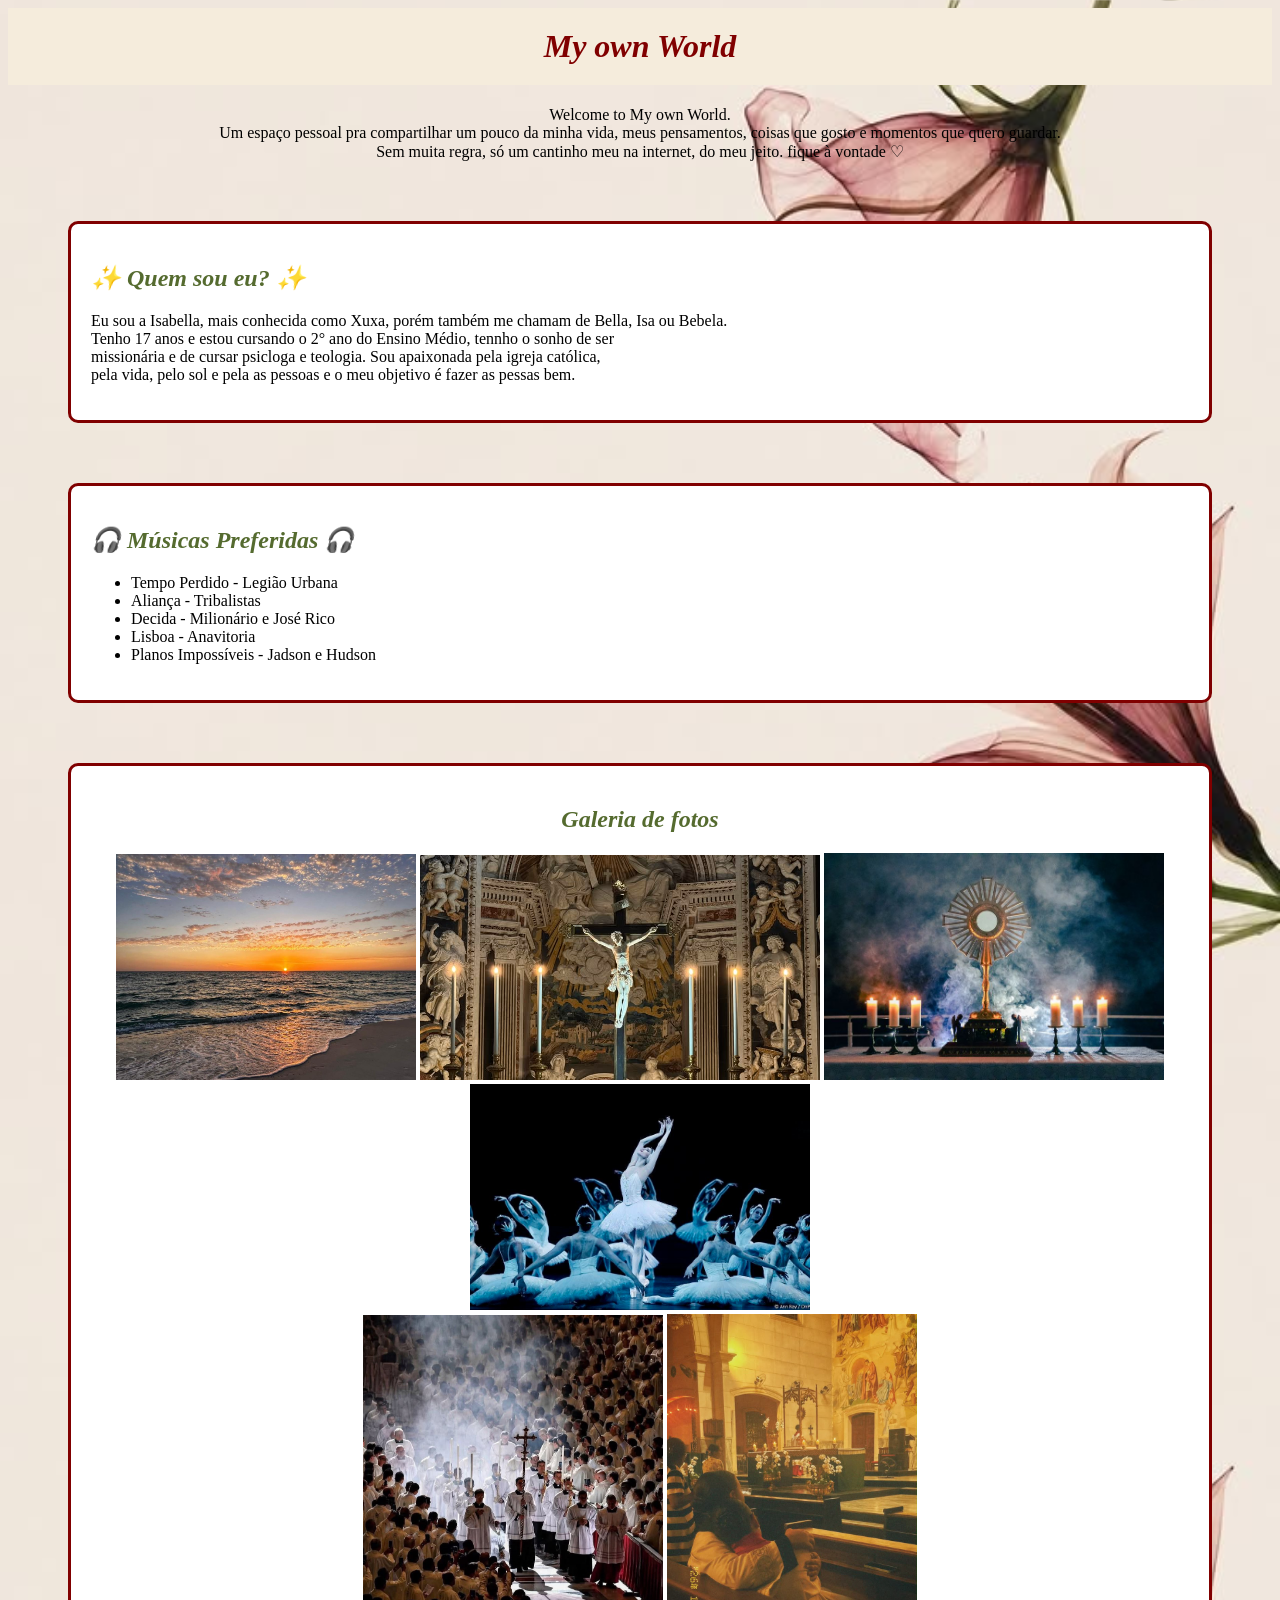
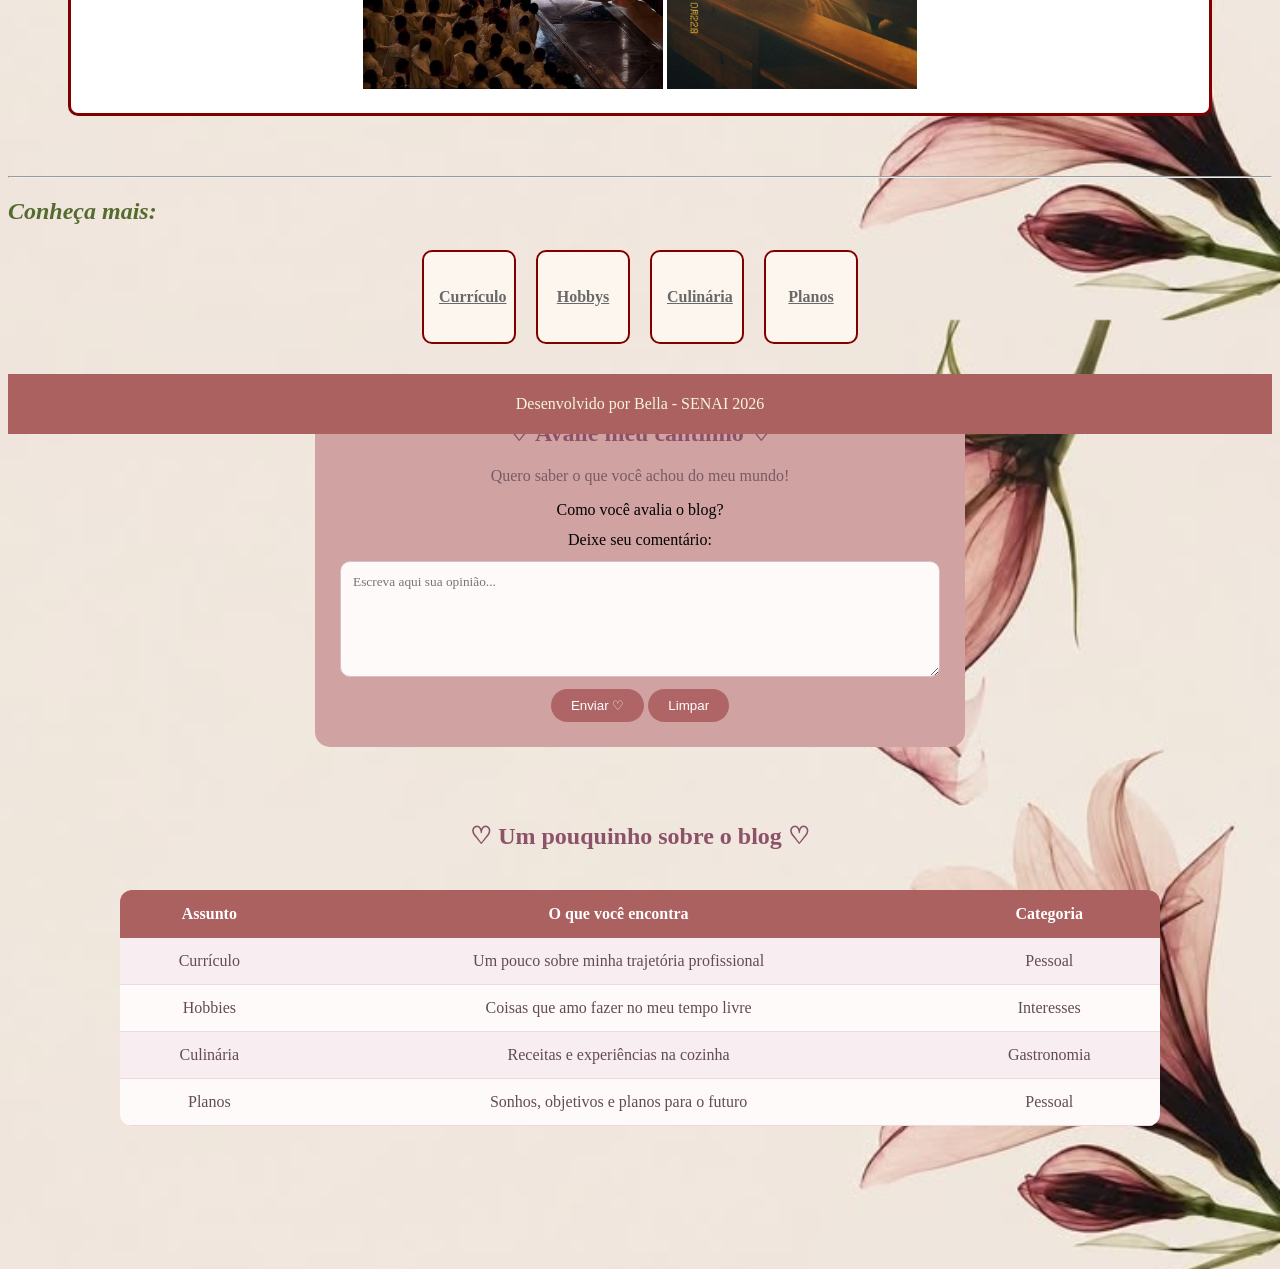
<file: index.html>
<!DOCTYPE html>
<html lang="pt-BR">
<head>
    <meta charset="UTF-8">
    <meta name="viewport" content="width=device-width, initial-scale=1.0">
    <meta name="description" content="Blog pessoal">
    <title>Blog pessoal</title>
    <link rel="stylesheet" href="style.css">
<body>
    <header></header>
    <center>
        <h1 class="inicio"><em>My own World</em></h1>
        <p>Welcome to My own World. <br>Um espaço pessoal pra compartilhar um pouco da minha vida, meus pensamentos, coisas que gosto e momentos que quero guardar. <br>Sem muita regra, só um cantinho meu na internet, do meu jeito. fique à vontade ♡</p>
    </center>
    </header>
    <div class="blocos">
    <h2><i>✨ Quem sou eu? ✨</i></h2>
        <p>
            Eu sou a Isabella, mais conhecida como Xuxa, porém também me chamam de Bella, Isa ou Bebela.<br>Tenho 17 anos e estou cursando o 2° ano do Ensino Médio, tennho o sonho de ser <br>missionária e de cursar psicloga e teologia. Sou apaixonada pela igreja católica, <br>pela vida, pelo sol e pela as pessoas e o meu objetivo é fazer as pessas bem.
        </p>
    </div>
    <div class="blocos">
    <h2><i>🎧 Músicas Preferidas 🎧</i></h2>
        <ul>
            <li>Tempo Perdido - Legião Urbana</li>
            <li>Aliança - Tribalistas</li>
            <li>Decida - Milionário e José Rico</li>
            <li>Lisboa - Anavitoria</li>
            <li>Planos Impossíveis -  Jadson e Hudson</li>
        </ul>
    </div>
    <div class="blocos">
    <center>
    <h2><i>Galeria de fotos</i></h2>
        <img src="foto praia.jpg" alt="Viagem a Praia" width="300">
        <img src="foto de igreja.jpg" alt="Igreja" width="400">
        <img src="adoração.jpg" alt="Adoração" width="340"> 
        <img src="ballet.jpg" alt="Ballet" width="340"><br>
        <img src="acolitato.jpg" alt="Servir com amor" width="300">
        <img src="missão.jpg" alt="Missão" width="250">
    </center>
    </div>
     <hr>
    <h2><i>Conheça mais:</i></h2>
    <section class="cards">
         
            <article class="card">
                <h4><a href="curriculo.html">Currículo</a></h4>
            </article>
            <article class="card">
                <h4><a href="hobby.html">Hobbys</a></h4>
            </article>
            <article class="card">
                <h4><a href="culinaria.html">Culinária</a></h4>
            </article>
            <article class="card">
                <h4><a href="planos.html">Planos</a></h4>
            </article>
        </section>
    <div>

    <section class="avaliacao">
        <h2>♡ Avalie meu cantinho ♡</h2>
        <p>Quero saber o que você achou do meu mundo!</p>

        <form>
            <label>Como você avalia o blog?</label>
            <label for="comentario">Deixe seu comentário:</label>
            <textarea id="comentario" placeholder="Escreva aqui sua opinião..." required></textarea>

            <div class="botoes">
                <button type="submit">Enviar ♡</button>
                <button type="reset">Limpar</button>
            </div>
        </form>
    </section>

    <section class="resumo">
        <h2>♡ Um pouquinho sobre o blog ♡</h2>

        <div class="tabela-container">
            <table>
                <tr>
                    <th>Assunto</th>
                    <th>O que você encontra</th>
                    <th>Categoria</th>
                </tr>
                <tr>
                    <td>Currículo</td>
                    <td>Um pouco sobre minha trajetória profissional</td>
                    <td>Pessoal</td>
                </tr>
                <tr>
                    <td>Hobbies</td>
                    <td>Coisas que amo fazer no meu tempo livre</td>
                    <td>Interesses</td>
                </tr>
                <tr>
                    <td>Culinária</td>
                    <td>Receitas e experiências na cozinha</td>
                    <td>Gastronomia</td>
                </tr>
                <tr>
                    <td>Planos</td>
                    <td>Sonhos, objetivos e planos para o futuro</td>
                    <td>Pessoal</td>
                </tr>
            </table>
        </div>
    </section>

        <!--<h2><i>Avalie nosso Blog</i></h2>
         <form>
            <input type="text" placeholder="Escreva o que achou do blog" size="50" required>
            <br><br>
            <button type="submit"><b>Enviar</b></button>
            <button type="reset"><b>Limpar</b></button>
        </form>
    </div>

    <section>
        <h2>Resumo do Blog</h2>

        <table border="1" >
            <tr>
                <th>Assunto</th>
                <th>Descrição</th>
                <th>Categoria</th>
            </tr>
            <tr>
                <td>Curriculo</td>
                <td>Descrever a formação profissional</td>
                <td>Pessoal</td>
            </tr>

            <tr>
                <td>Hobbys</td>
                <td>Descrever os hobbys</td>
                <td>Pessoal</td>
            </tr>

            <tr>
                <td>Culinária</td>
                <td>Informar sobre receitas</td>
                <td>Pessoal</td>
            </tr>
            <tr>
                <td>Planos</td>
                <td>Informar os planos</td>
                <td>Pessoal</td>
            </tr>
        </table>
    </section>
    <br><br>-->
    <footer class="rodape">
            <p>Desenvolvido por Bella - SENAI 2026</p>
    </footer>
</body>
</html>
</file>
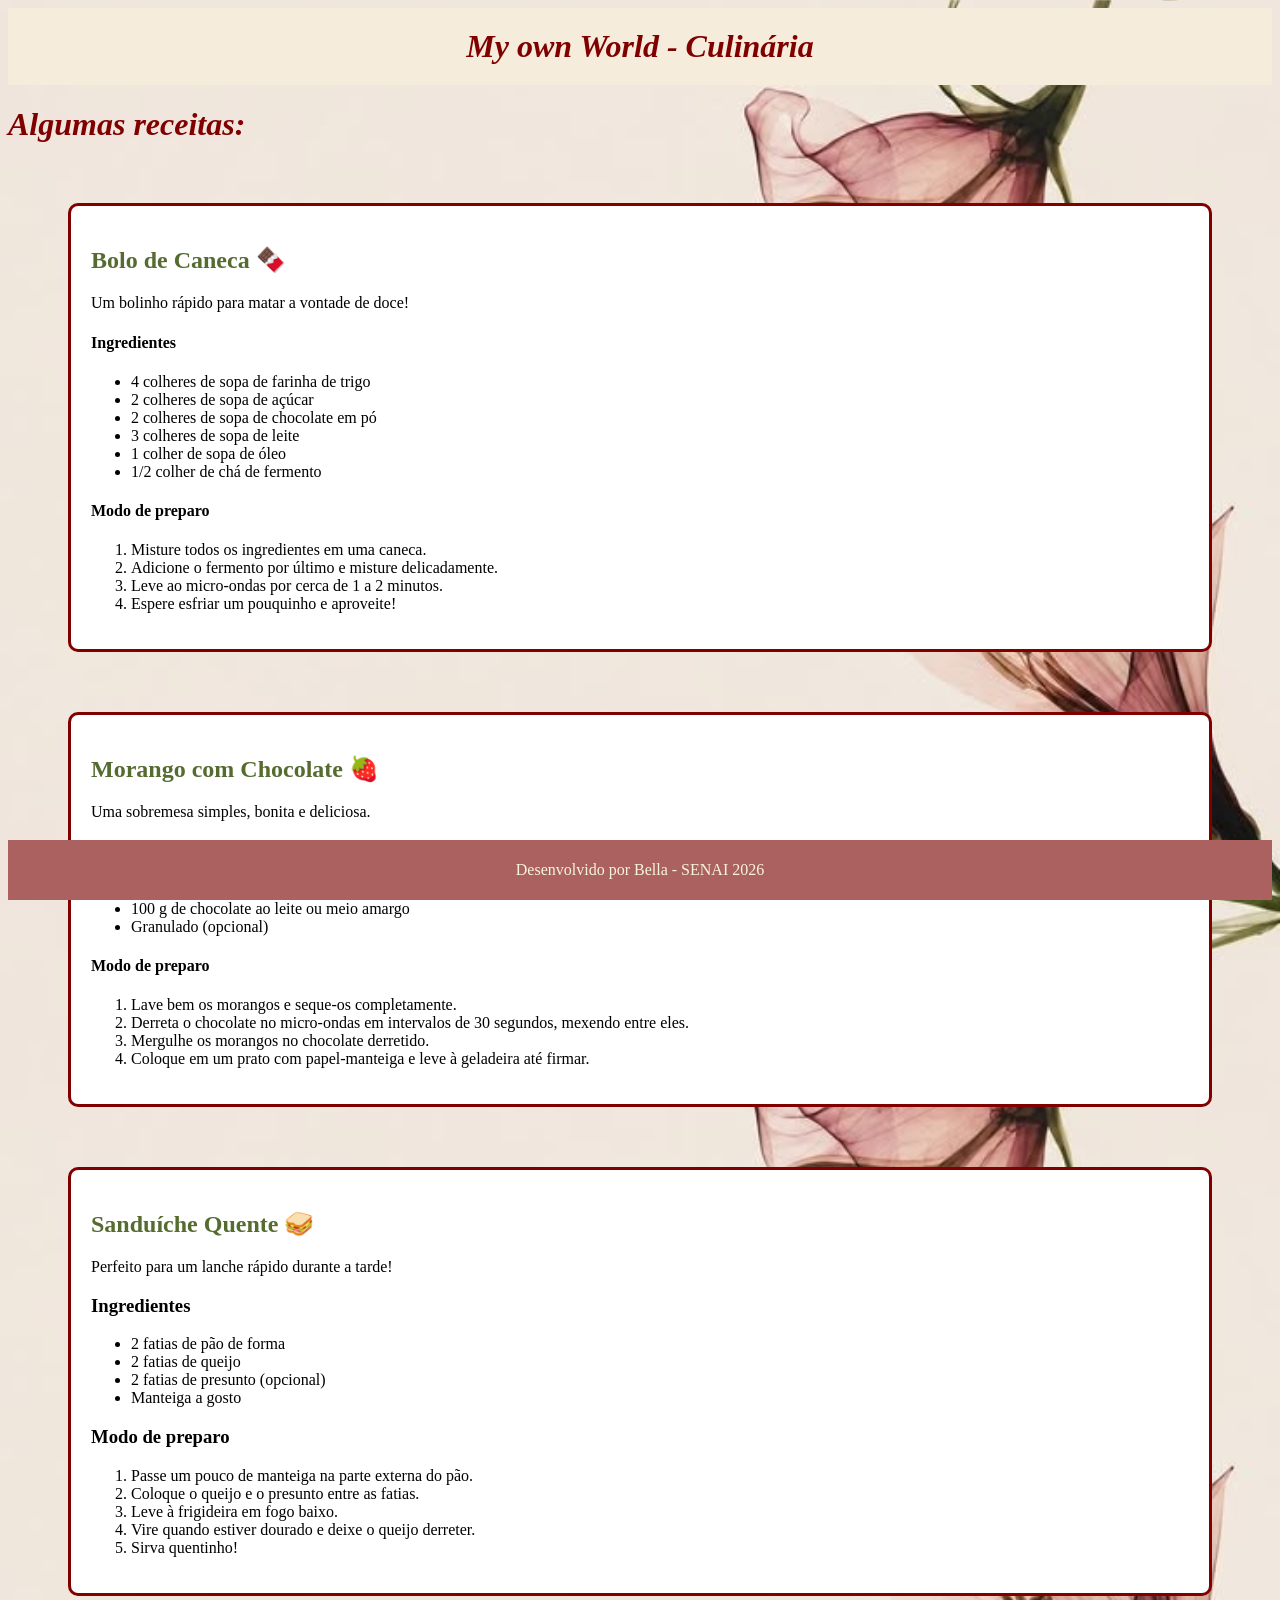
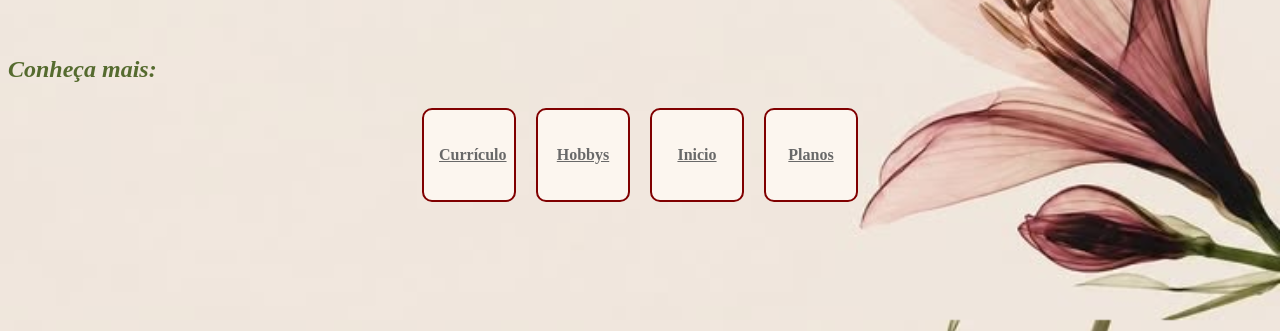
<file: culinaria.html>
<!DOCTYPE html>
<html lang="pt-BR">
<head>
    <meta charset="UTF-8">
    <meta name="viewport" content="width=device-width, initial-scale=1.0">
    <meta name="description" content="Blog pessoal">
    <title>My own World - Culinária</title>
    <link rel="stylesheet" href="style.css">
</head>
<body>
    <center>
    <h1 class="inicio"><em>My own World - Culinária</em></h1>
    </center>
    <h1><em>Algumas receitas:</em></h1>
    <section>
        <div class="blocos">
        <h2>Bolo de Caneca 🍫</h2>
        <p>Um bolinho rápido para matar a vontade de doce!</p>
        <h4>Ingredientes</h4>
        <ul>
            <li>4 colheres de sopa de farinha de trigo</li>
            <li>2 colheres de sopa de açúcar</li>
            <li>2 colheres de sopa de chocolate em pó</li>
            <li>3 colheres de sopa de leite</li>
            <li>1 colher de sopa de óleo</li>
            <li>1/2 colher de chá de fermento</li>
        </ul>
        <h4>Modo de preparo</h4>
        <ol>
            <li>Misture todos os ingredientes em uma caneca.</li>
            <li>Adicione o fermento por último e misture delicadamente.</li>
            <li>Leve ao micro-ondas por cerca de 1 a 2 minutos.</li>
            <li>Espere esfriar um pouquinho e aproveite!</li>
        </ol>
        </div>
        <div class="blocos">
            <h2>Morango com Chocolate 🍓</h2>
            <p>Uma sobremesa simples, bonita e deliciosa.</p>
            <h4>Ingredientes</h4>
                <ul>
                    <li>1 caixa de morangos</li>
                    <li>100 g de chocolate ao leite ou meio amargo</li>
                    <li>Granulado (opcional)</li>
                </ul>
                <h4>Modo de preparo</h4>
                <ol>
                    <li>Lave bem os morangos e seque-os completamente.</li>
                    <li>Derreta o chocolate no micro-ondas em intervalos de 30 segundos, mexendo entre eles.</li>
                    <li>Mergulhe os morangos no chocolate derretido.</li>
                    <li>Coloque em um prato com papel-manteiga e leve à geladeira até firmar.</li>
                </ol>
        </div>
        <div class="blocos">
            <h2>Sanduíche Quente 🥪</h2>
                <p>Perfeito para um lanche rápido durante a tarde!</p>
                <h3>Ingredientes</h3>
                <ul>
                    <li>2 fatias de pão de forma</li>
                    <li>2 fatias de queijo</li>
                    <li>2 fatias de presunto (opcional)</li>
                    <li>Manteiga a gosto</li>
                </ul>
                <h3>Modo de preparo</h3>
                <ol>
                    <li>Passe um pouco de manteiga na parte externa do pão.</li>
                    <li>Coloque o queijo e o presunto entre as fatias.</li>
                    <li>Leve à frigideira em fogo baixo.</li>
                    <li>Vire quando estiver dourado e deixe o queijo derreter.</li>
                    <li>Sirva quentinho!</li>
                </ol>
        </div>
        </section>

        <h2><i>Conheça mais:</i></h2>
    <section class="cards">
         
            <article class="card">
                <h4><a href="curriculo.html">Currículo</a></h4>
            </article>
            <article class="card">
                <h4><a href="hobby.html">Hobbys</a></h4>
            </article>
            <article class="card">
                <h4><a href="index.html">Inicio</a></h4>
            </article>
            <article class="card">
                <h4><a href="planos.html">Planos</a></h4>
            </article>
        </section>
    <br><br>
    <footer class="rodape">
            <p>Desenvolvido por Bella - SENAI 2026</p>
    </footer>
</body>
</html>
</file>
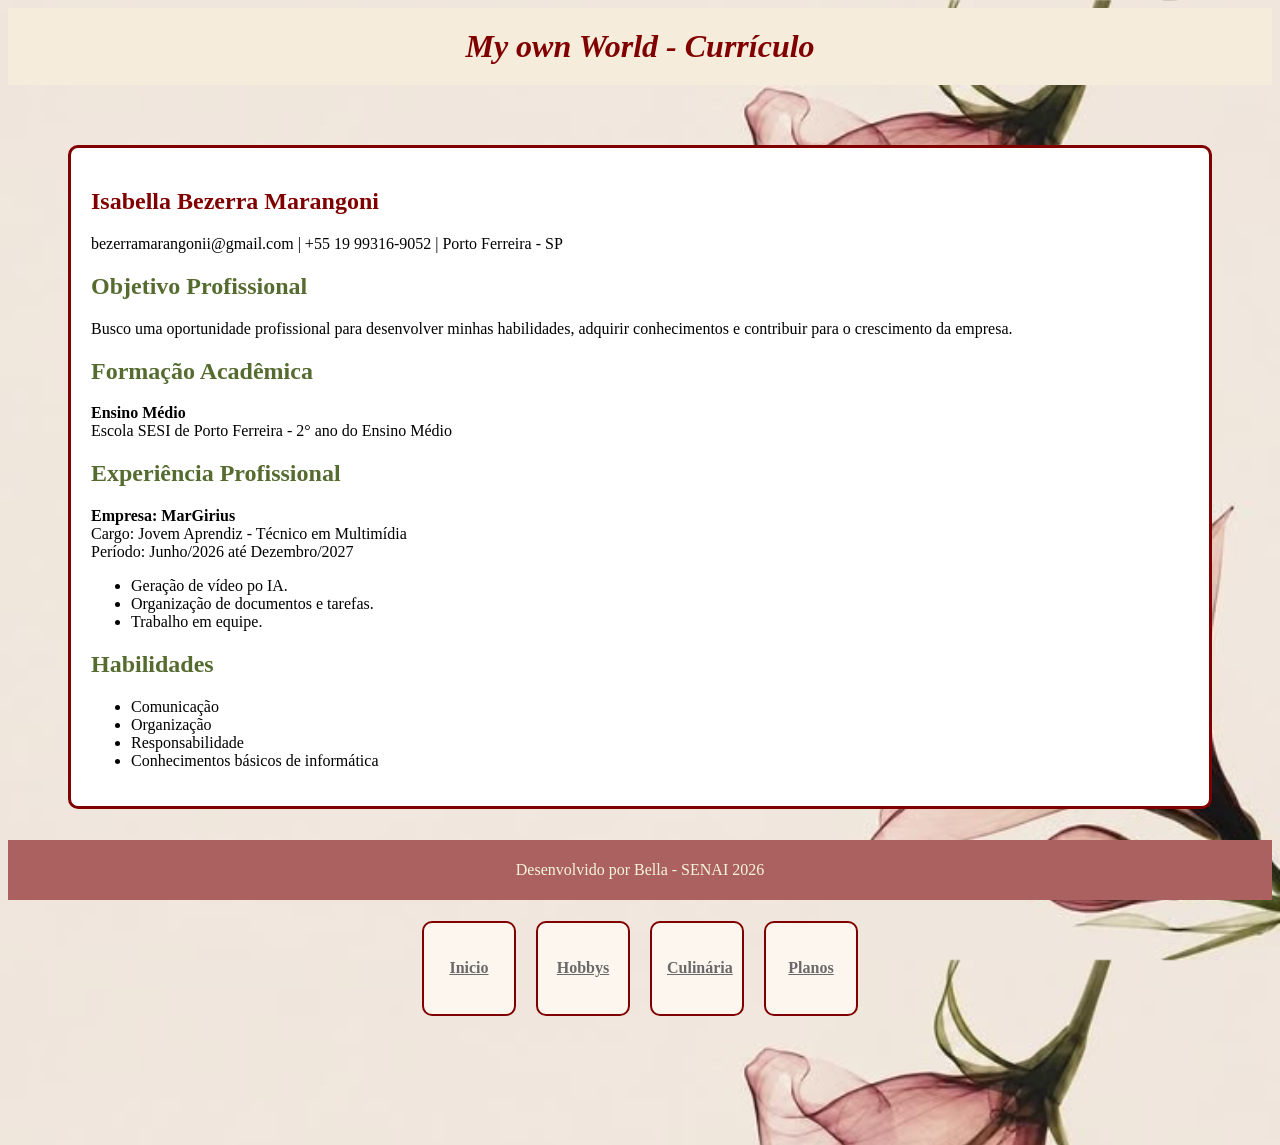
<file: curriculo.html>
<!DOCTYPE html>
<html lang="pt-BR">
<head>
    <meta charset="UTF-8">
    <meta name="viewport" content="width=device-width, initial-scale=1.0">
    <meta name="description" content="Blog pessoal">
    <title>My own World - Curriculo</title>
    <link rel="stylesheet" href="style.css">
</head>
<body>
    <center>
        <h1 class="inicio"><em>My own World - Currículo</em></h1>
    </center>
    <section class="blocos">
    <div class="curriculo">
        <header>
            <h1>Isabella Bezerra Marangoni</h1>
            <p>bezerramarangonii@gmail.com | +55 19 99316-9052 | Porto Ferreira - SP</p>
        </header>

        <section>
            <h2>Objetivo Profissional</h2>
            <p>
                Busco uma oportunidade profissional para desenvolver
                minhas habilidades, adquirir conhecimentos e contribuir
                para o crescimento da empresa.
            </p>
        </section>

        <section>
            <h2>Formação Acadêmica</h2>
            <p>
                <strong>Ensino Médio</strong><br>
                Escola SESI de Porto Ferreira - 2° ano do Ensino Médio
            </p>
        </section>

        <section>
            <h2>Experiência Profissional</h2>
            <p>
                <strong>Empresa: MarGirius</strong><br>
                Cargo: Jovem Aprendiz - Técnico em Multimídia<br>
                Período: Junho/2026 até Dezembro/2027
            </p>
            <ul>
                <li>Geração de vídeo po IA.</li>
                <li>Organização de documentos e tarefas.</li>
                <li>Trabalho em equipe.</li>
            </ul>
        </section>

        <section>
            <h2>Habilidades</h2>
            <ul>
                <li>Comunicação</li>
                <li>Organização</li>
                <li>Responsabilidade</li>
                <li>Conhecimentos básicos de informática</li>
            </ul>
        </section>
    </div>
    </section>
    <h2><u><i>Conheça mais:</i></u></h2>
    <section class="cards">
         
            <article class="card">
                <h4><a href="index.html">Inicio</a></h4>
            </article>
            <article class="card">
                <h4><a href="hobby.html">Hobbys</a></h4>
            </article>
            <article class="card">
                <h4><a href="culinaria.html">Culinária</a></h4>
            </article>
            <article class="card">
                <h4><a href="planos.html">Planos</a></h4>
            </article>
        </section>
    <br><br>
    <footer class="rodape">
            <p>Desenvolvido por Bella - SENAI 2026</p>
    </footer>
</body>
</html>
</file>
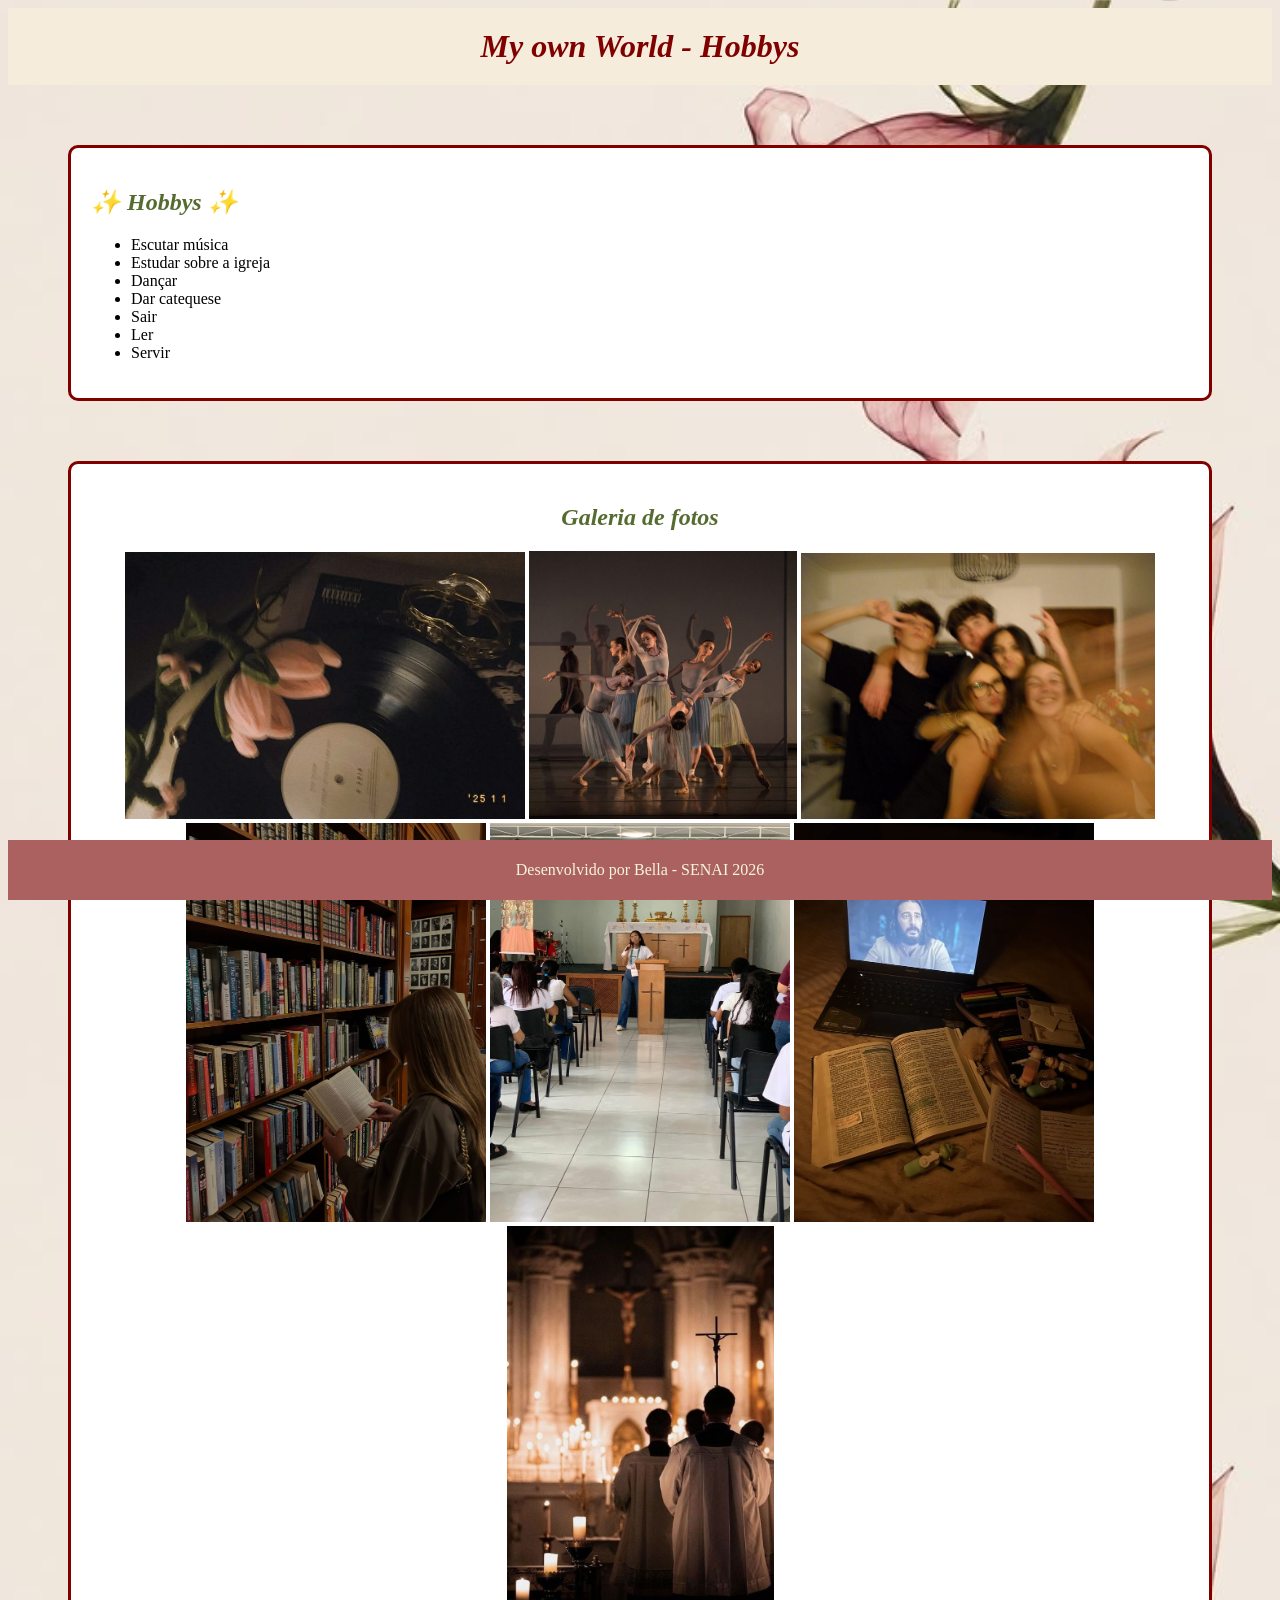
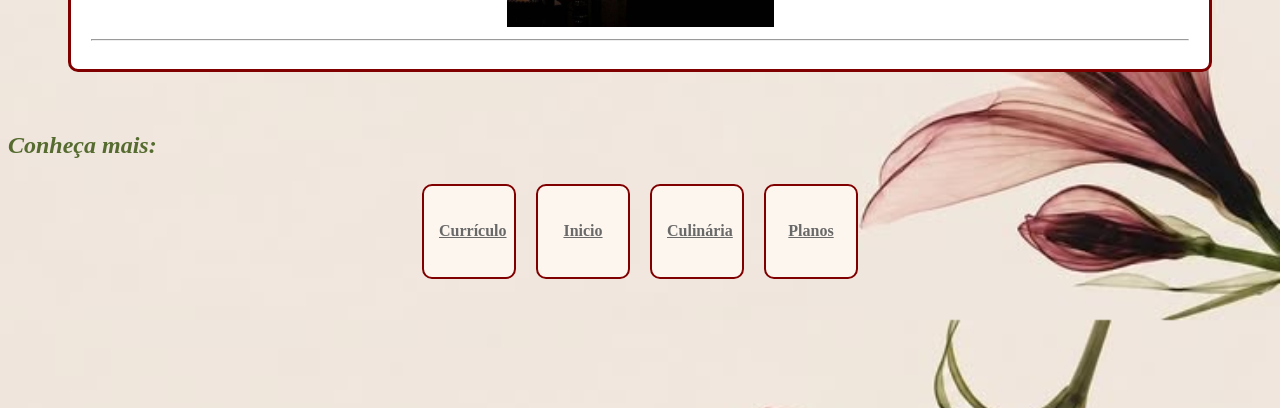
<file: hobby.html>
<!DOCTYPE html>
<html lang="pt-BR">
<head>
    <meta charset="UTF-8">
    <meta name="viewport" content="width=device-width, initial-scale=1.0">
    <meta name="description" content="Blog pessoal">
    <title>My own World - Hobbys</title>
    <link rel="stylesheet" href="style.css">
</head>
<body>
    <center>
        <h1 class="inicio"><em>My own World - Hobbys</em></h1>
    </center>
    <div class="blocos">
    <h2><i>✨ Hobbys ✨</i></h2>
    <ul>
        <li>Escutar música</li>
        <li>Estudar sobre a igreja</li>
        <li>Dançar</li>
        <li>Dar catequese</li>
        <li>Sair</li>
        <li>Ler</li>
        <li>Servir</li>
    </ul>
    </div>
    <div class="blocos">
     <center>
    <h2><i>Galeria de fotos</i></h2>
        <img src="escutar música.jpg" alt="Escutar Música" width="400">
        <img src="dançar.jpg" alt="Dançar" width="268"> 
        <img src="sair com os amigos.jpg" alt="Sair" width="354"><br>
        <img src="ler.jpg" alt="ler" width="300">
        <img src="dar catequese.jpg" alt="Dar catequese" width="300">
        <img src="estudar sobre a igreja.jpg" alt="Estudar sobre a igreja" width="300">
        <img src="servir.jpg" alt="Servir" width="267">
        <hr>
    </center>
    </div>
   <h2><i>Conheça mais:</i></h2>
    <section class="cards">
         
            <article class="card">
                <h4><a href="curriculo.html">Currículo</a></h4>
            </article>
            <article class="card">
               <h4><a href="index.html">Inicio</a></h4>
            </article>
            <article class="card">
                <h4><a href="culinaria.html">Culinária</a></h4>
            </article>
            <article class="card">
                <h4><a href="planos.html">Planos</a></h4>
            </article>
        </section>
    <br><br>
    <footer class="rodape">
            <p>Desenvolvido por Bella - SENAI 2026</p>
    </footer>
</body>
</html>
</file>
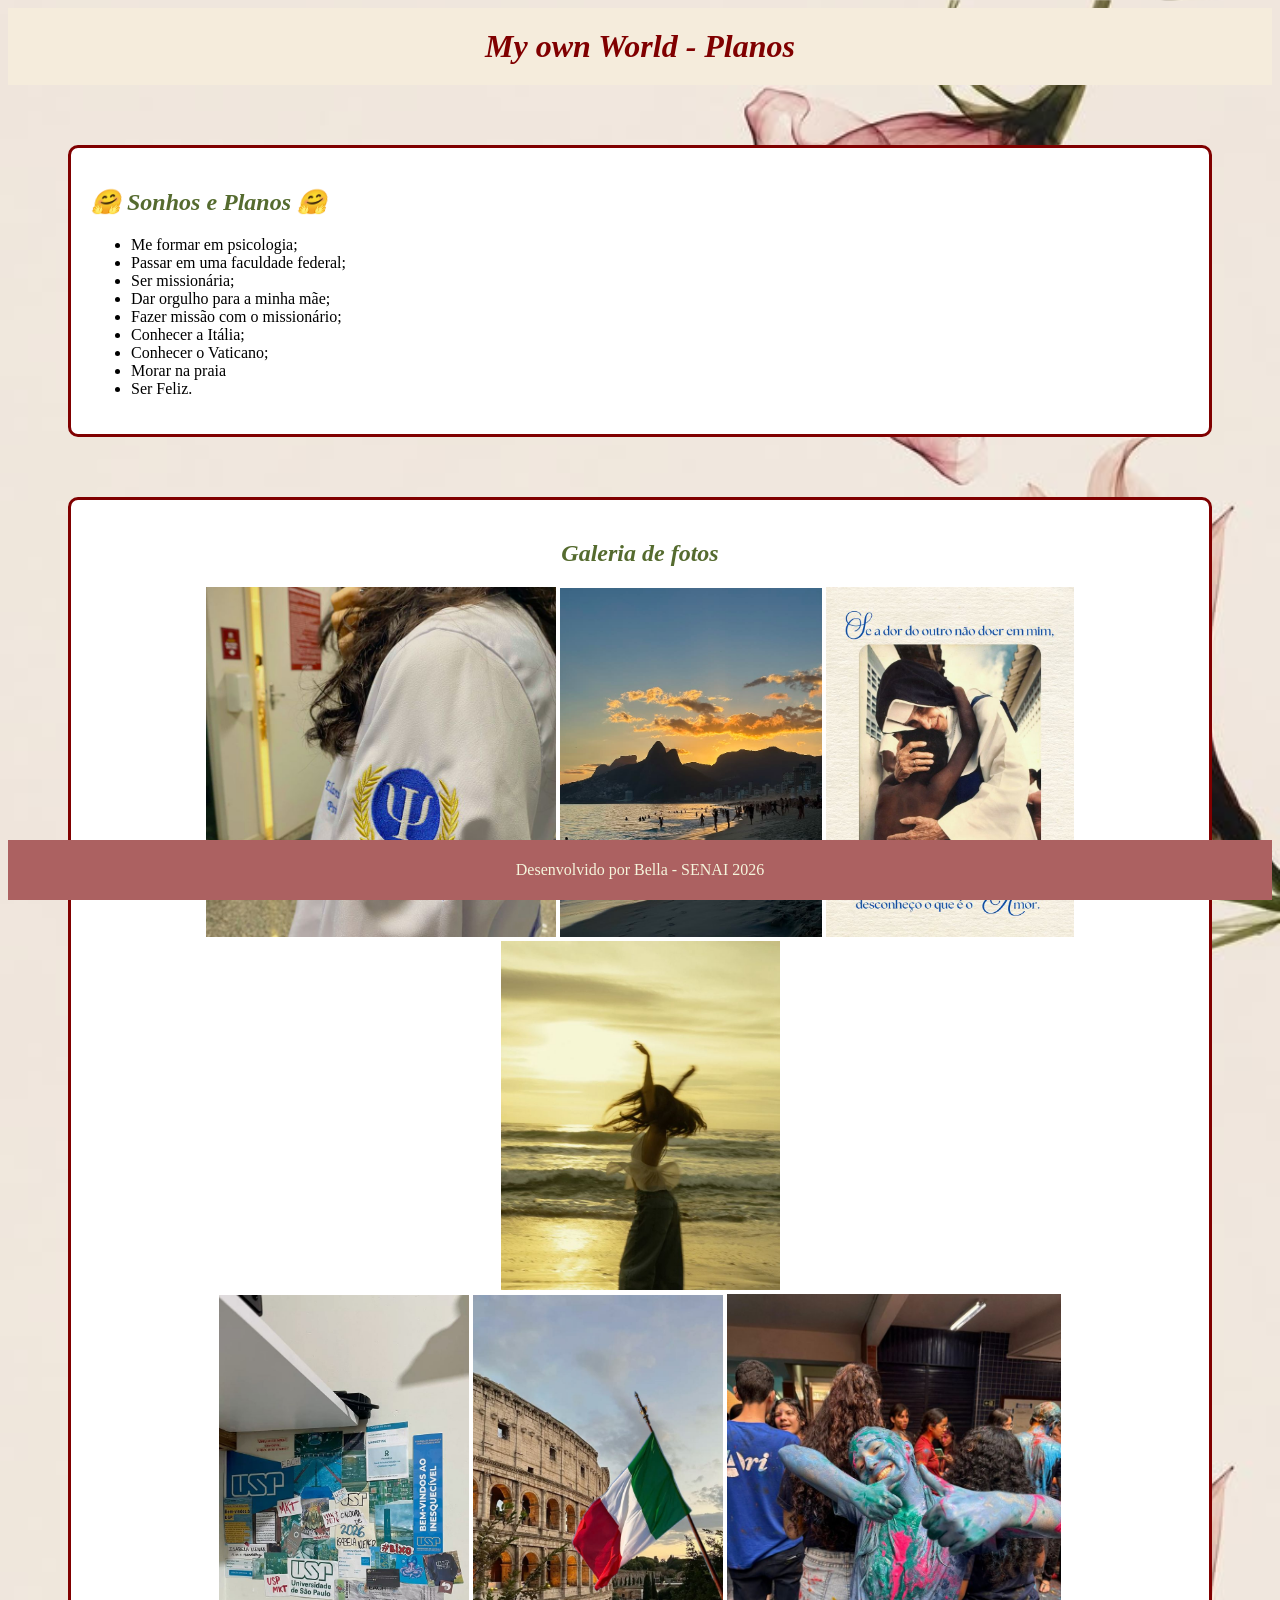
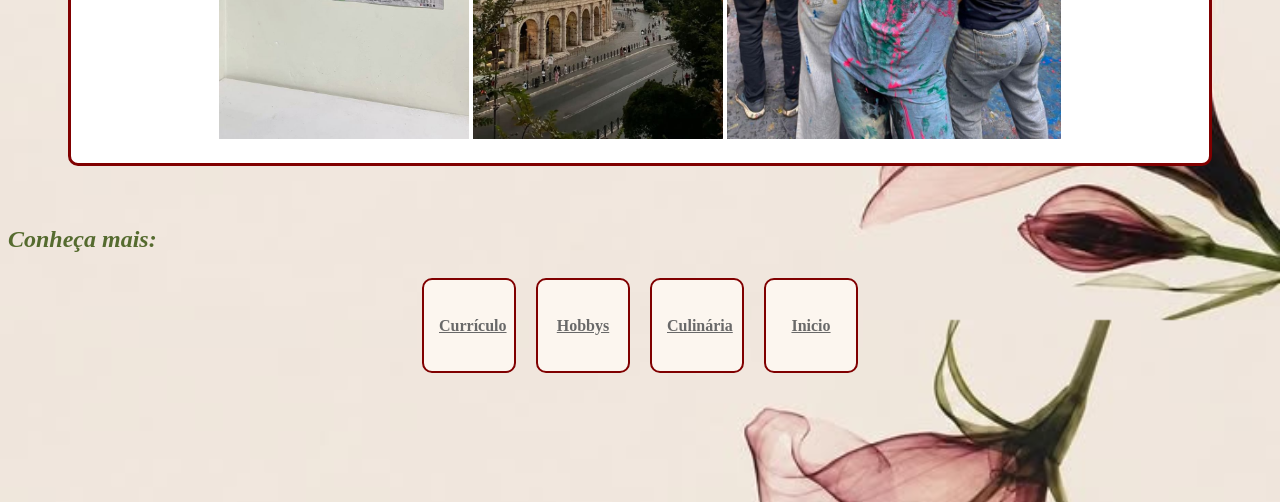
<file: planos.html>
<!DOCTYPE html>
<html lang="pt-BR">
<head>
    <meta charset="UTF-8">
    <meta name="viewport" content="width=device-width, initial-scale=1.0">
    <meta name="description" content="Blog pessoal">
    <title>My own World - Planos</title>
    <link rel="stylesheet" href="style.css">
</head>
<body>
     <center>
    <h1 class="inicio"><em>My own World - Planos</em></h1>
    </center>
    <div  class="blocos">
    <h2><em>🤗 Sonhos e Planos 🤗</em></h2>
    <ul>
        <li>Me formar em psicologia;</li>
        <li>Passar em uma faculdade federal;</li>
        <li>Ser missionária;</li>
        <li>Dar orgulho para a minha mãe;</li>
        <li>Fazer missão com o missionário;</li>
        <li>Conhecer a Itália;</li>
        <li>Conhecer o Vaticano;</li>
        <li>Morar na praia</li>
        <li>Ser Feliz.</li>
    </ul>
    </div>
    <div class="blocos">
     <center>
    <h2><i>Galeria de fotos</i></h2>
        <img src="me formar em psicologia.jpg" alt="Me formar em psicologia" width="350">
        <img src="praia.jpg" alt="Morar na praia" width="262">
        <img src="_Se a dor do outro não doer em mim, desconheço o que é o amor_.jpg" alt="Missão" width="248">
        <img src="ser feliz.jpg" alt="Ser feliz" width="279"><br>
        <img src="faculdade federal.jpg" alt="Faculdade Federal" width="250">
        <img src="itália.jpg" alt="Viajar para a Itália" width="250">
        <img src="trote de faculdade.jpg" alt="Trote de Aprovação" width="334"> 
    </center>
    </div>
    <h2><i>Conheça mais:</i></h2>
    <section class="cards">
         
            <article class="card">
                <h4><a href="curriculo.html">Currículo</a></h4>
            </article>
            <article class="card">
                <h4><a href="hobby.html">Hobbys</a></h4>
            </article>
            <article class="card">
                <h4><a href="culinaria.html">Culinária</a></h4>
            </article>
            <article class="card">
                <h4><a href="index.html">Inicio</a></h4>
            </article>
        </section>
    <br><br>
    <footer class="rodape">
            <p>Desenvolvido por Bella - SENAI 2026</p>
    </footer>
</body>
</html>
</file>
<file: style.css>
body{
    background-image: url(plano\ de\ fundo\ geral.jpg);
    background-repeat: repeat;
    background-position: center top;
    background-size: 100% auto;
}
h1{
    color: maroon;
}
h2{
    color: darkolivegreen;
}
button{
    background: rgb(172, 97, 97);
    color: white;
    border: none;
    padding: 12px 20px;
    cursor: pointer;
}
button:hover{ 
    background: bisque;
    color: black;
}
button:active{ 
    background: olive;
    color: bisque;
}
.card{
    width: 60px;
    padding: 15px;
    background-color: rgb(252, 246, 239);
    border: 2px solid maroon;
    border-radius: 10px;
    text-align: center;
    color: dimgray;
}
.cards{
    display: flex;
    justify-content: center;
    margin: 25px auto;
    gap: 20px;
}
a{
    color: dimgray;
}
.blocos{
    background-color: white;
    border: 3px solid maroon;
    border-radius: 10px;
    margin: 60px;
    padding: 20px;
}
.rodape{
    background-color: rgb(172, 97, 97);
    text-align: center;
    color: beige;
    padding: 5px;
    position: sticky;
    bottom: 0;
}
.inicio{
    background-color: rgb(245, 236, 220);
    padding: 20px;
    margin-top: 0;
    position: sticky;
    top: 0;
}
.avaliacao {
    text-align: center;
    padding: 25px;
    margin: 30px auto;
    max-width: 600px;
    border-radius: 15px;
    background-color: rgb(209, 162, 162);
}
.avaliacao h2, .resumo h2 {
    color: #8b5268;
}
.avaliacao p {
    color: #765c66;
}
.avaliacao form {
    display: flex;
    flex-direction: column;
    gap: 12px;
}
.avaliacao textarea {
    padding: 12px;
    border: 1px solid #d9bdc8;
    border-radius: 10px;
    resize: vertical;
    min-height: 90px;
    font-family: inherit;
    background-color: #fffafa;
}

.botoes button {
    padding: 9px 20px;
    border: none;
    border-radius: 20px;
    background-color: rgba(172, 97, 97, 0.925);
    color: white;
    cursor: pointer;
}
.botoes button:hover {
    background-color: #865269;
}
.resumo {
    margin: 35px auto;
    padding: 20px;
    text-align: center;
}
.tabela-container {
    overflow-x: auto;
}
.resumo table {
    width: 85%;
    margin: 20px auto;
    border-collapse: collapse;
    background-color: #fffafa;
    border-radius: 12px;
    overflow: hidden;
}
.resumo th {
    background-color:rgb(172, 97, 97);
    color: white;
    padding: 15px;
}
.resumo td {
    padding: 14px;
    color: #624b55;
    border-bottom: 1px solid #ead9df;
}
.resumo tr:nth-child(even) {
    background-color: #f8eef2;
}
.resumo tr:hover {
    background-color: #f1dfe7;
}
</file>
